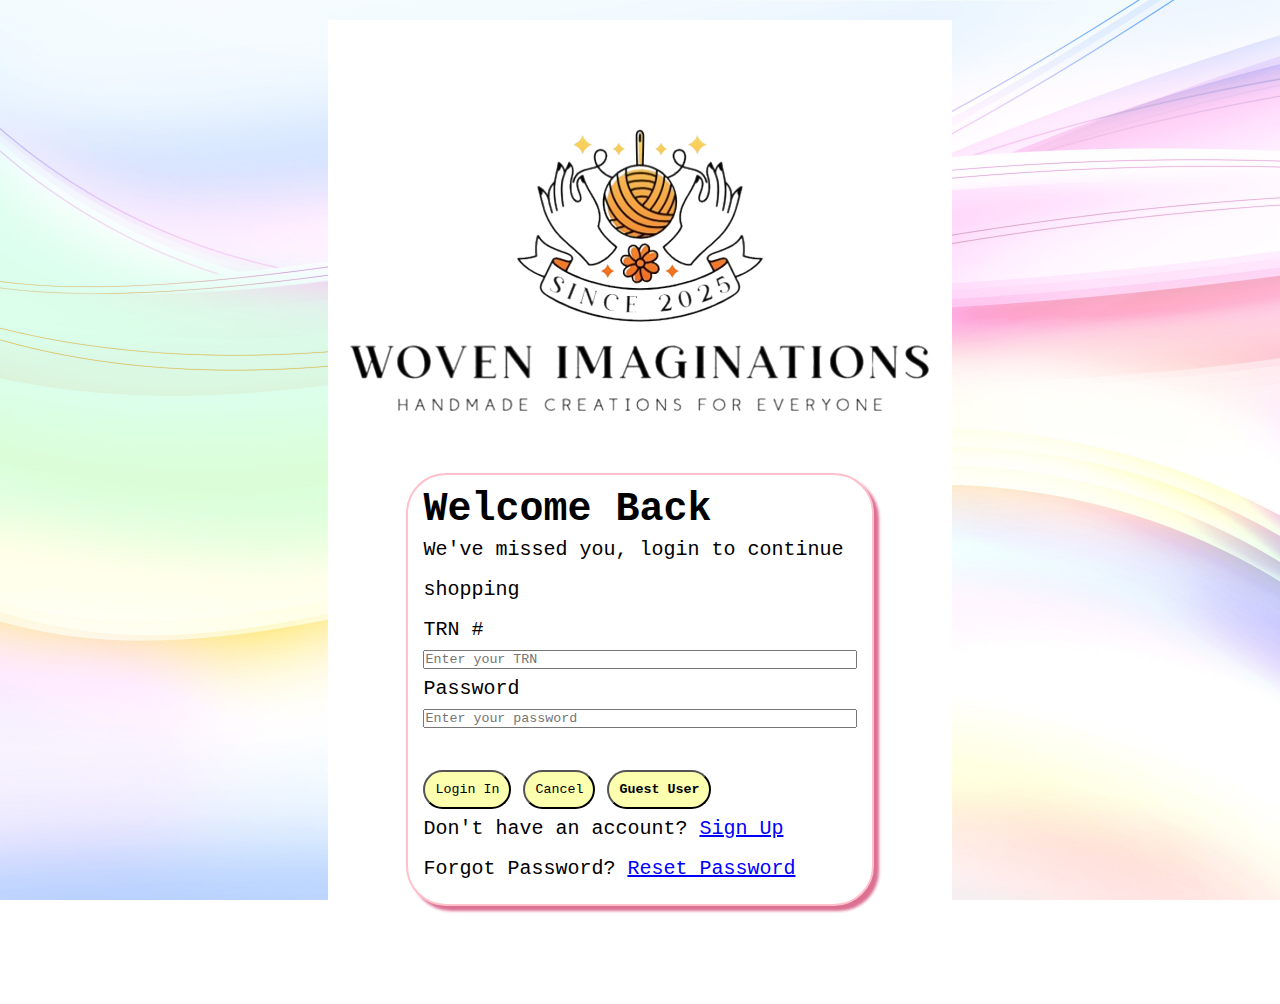
<file: Codes/index.html>
<!DOCTYPE html>
<html lang="en">
<head>
    <!--Danielle Simpson - 2306918
Rodane Baugh 2205798
Ashleigh Allwood 1401887
Web Programming: CIT2011
Friday @7pm-->
    <meta charset="UTF-8">
    <meta name="viewport" content="width=device-width, initial-scale=1.0">
    <!-- 3.a css correctly linked-->
    <link rel="stylesheet" href="../styles.css">
    <!--Material icons-->
    <link href="https://fonts.googleapis.com/icon?family=Material+Icons" rel="stylesheet">
    <title>Welcome</title>
</head>
<body id="indexPage">
    <!--Login form-->
    <section id="login">
        <img src="../Assets/logo.png" alt="woven imaginations logo" height="30%">

        <form action="">
            <h1>Welcome Back</h1>
            <p>We've missed you, login to continue shopping</p>
            <label for="name">TRN #</label>
            <input type="text" id="loginuser" placeholder="Enter your TRN" required>

            <label for="password">Password</label>
            <input type="password" name="pwd" id="loginpassword" placeholder="Enter your password" required>
            <br>
            <div>
                <button id="login_submit" type="button">Login In</button>
                <button type="reset">Cancel</button>
                <button id="guest"><b>Guest User</b></button>
            </div>
            
            <p>Don't have an account? <span id="lsignup">Sign Up</span></p>
            <p>Forgot Password? <span id="forget">Reset Password</span></p>

        </form>
        
    </section>
    <!-- 3.a Js correctly linked-->
    <script src="../script.js"></script>
    
</body>
</html>
</file>
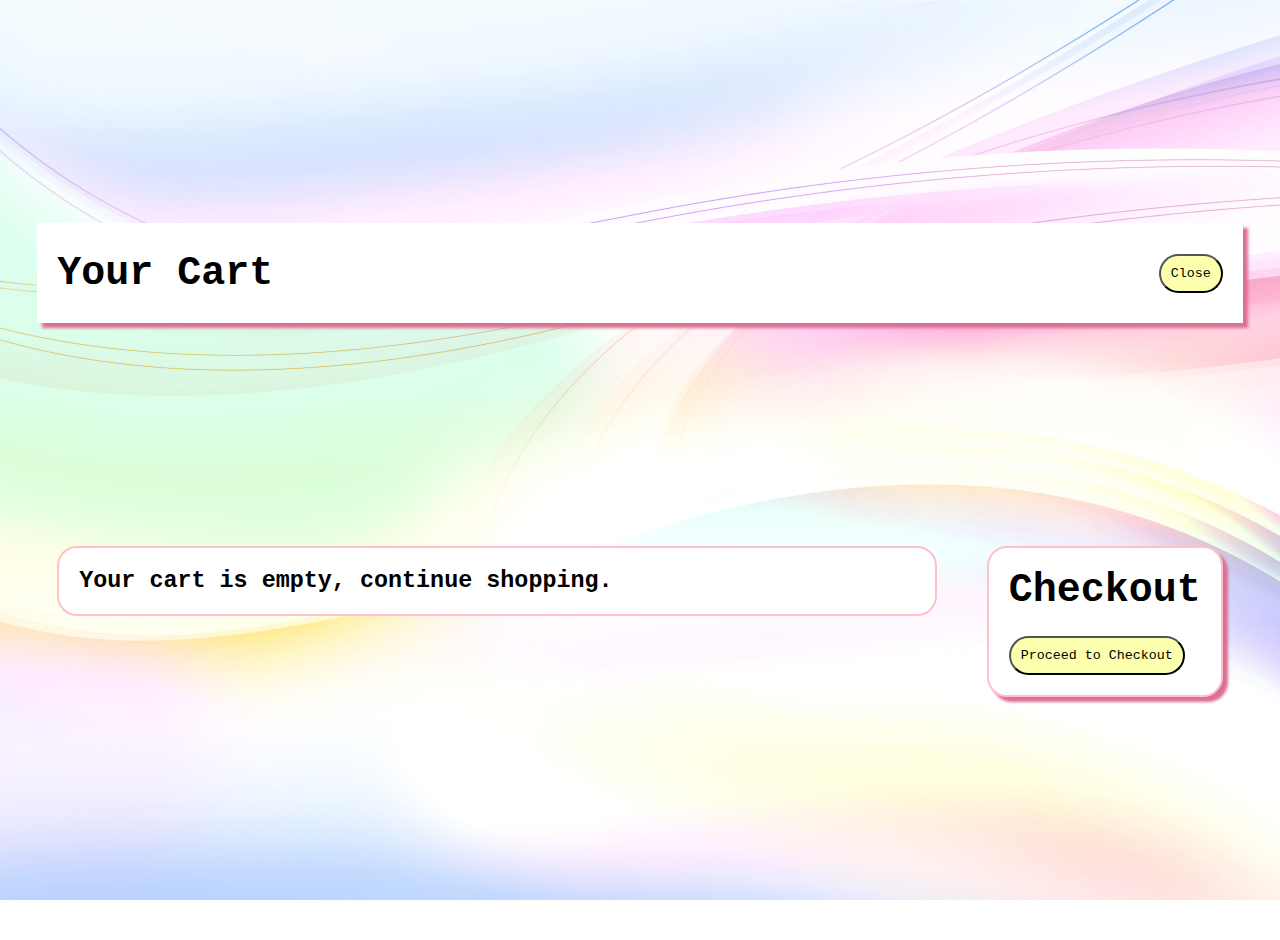
<file: Codes/cart.html>
<!DOCTYPE html>
<html lang="en">
<head>
    <!--Danielle Simpson - 2306918
Rodane Baugh 2205798
Ashleigh Allwood 1401887
Web Programming: CIT2011
Friday @7pm-->
    <meta charset="UTF-8">
    <meta name="viewport" content="width=device-width, initial-scale=1.0">
    <title>Shopping Cart</title>
    <!-- 3.a css correctly linked-->
    <link rel="stylesheet" href="../styles.css">
</head>
<body id="cartPage">
    <header class="carthead">
        <!-- 3.b Clear Navigation and readable design-->
        <h1>Your Cart</h1>
        <nav>
            <!--Continue shopping option-->
            <a href="Product.html" class="toproduct"><button>Close</button></a>
        </nav>
    </header>
    <section class="cart">
        <div id="cart_products">
            <button id="clrcart">Clear Cart</button>
            <!--items added to cart, qty, remove buttons-->
        </div>
        
        <div class="proceed">
            <h1>Checkout</h1>
            <div id="subtotal">
                <!--subtotal, discount and taxes appear here-->
            </div>
            <br>
            <!--Proceed to checkout button-->
            <a href="Checkout.html"><button id="checkoutBtn">Proceed to Checkout</button></a>  
            
        </div>
    </section>

    <!-- 3.a Js correctly linked-->
    <script src="../script.js"></script>
    
</body>
</html>
</file>
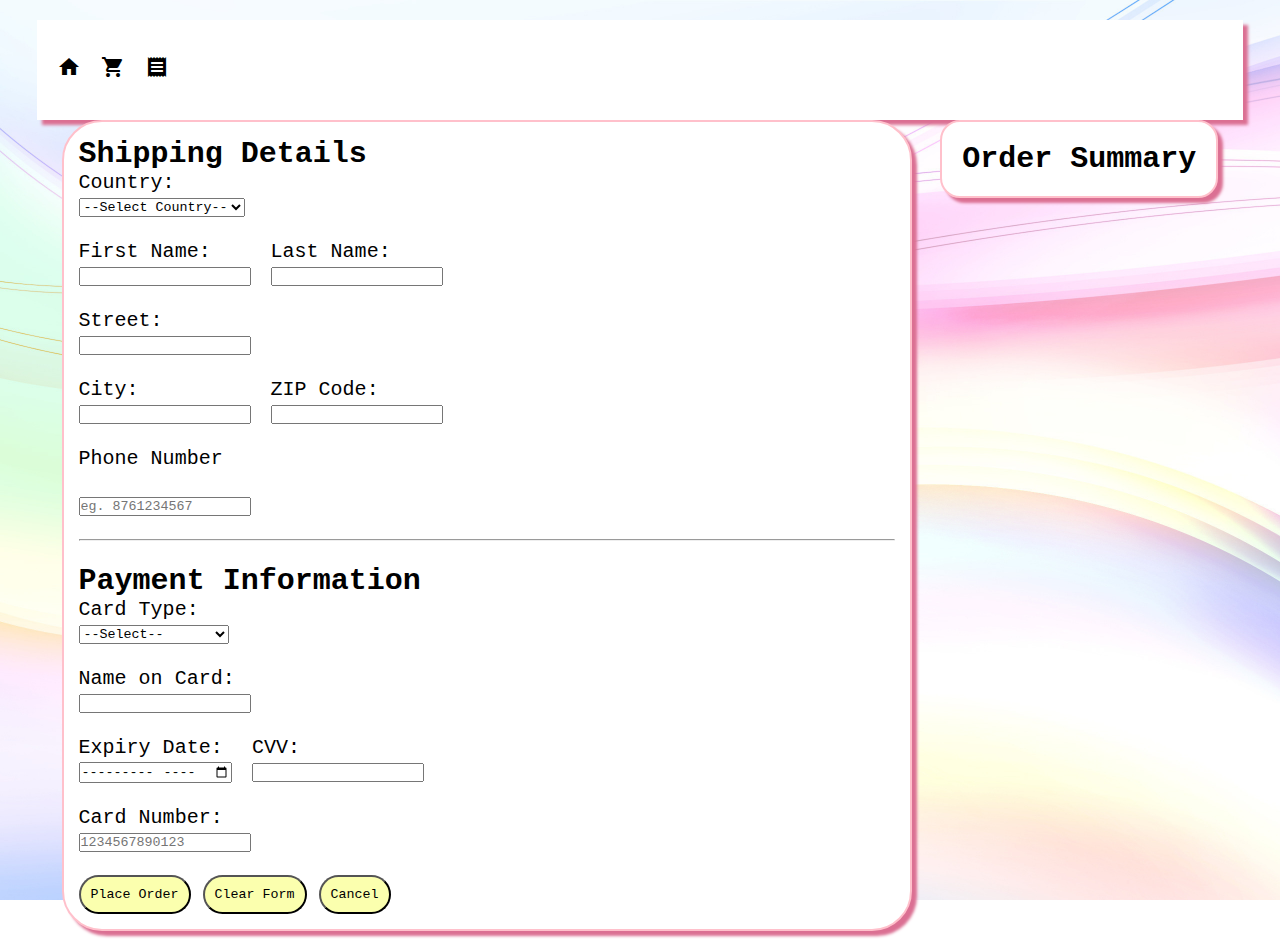
<file: Codes/checkout.html>
<!DOCTYPE html>
<html lang="en">
<head>
    <!--Danielle Simpson - 2306918
Rodane Baugh 2205798
Ashleigh Allwood 1401887
Web Programming: CIT2011
Friday @7pm-->
    <meta charset="UTF-8">
    <meta name="viewport" content="width=device-width, initial-scale=1.0">
    <!-- 3.a css correctly linked-->
    <link rel="stylesheet" href="../styles.css">
    <link rel="stylesheet" href="https://fonts.googleapis.com/icon?family=Material+Icons">

    <title>Checkout</title>
</head>

<body id="checkoutPage">
    <header>
        <nav>
            <ul>
                <li><a href="product.html"><i class="material-icons">home</i></a></li>
                <li><a href="cart.html"><i class="material-icons">shopping_cart</i></a></li>
                <li><a href="invoice.html"><i class="material-icons">receipt_long</i></a></li>
            </ul>
        </nav>
    </header>
    
    <!--form for shipping address and card info-->
    <div class="checkoutpage">
    <form class="shippingform">
        <!--Shipping details form Section-->
        <div>
            <h2>Shipping Details</h2>

            <label for="address">Country:</label><br>
            <select id="address" name="address" required>
                <option value="" disabled selected>--Select Country--</option>
                <option value="US">United States</option>
                <option value="CA">Canada</option>
                <option value="JM">Jamaica</option>
                <option value="UK">United Kingdom</option>
            </select>
            <br><br>

            <div class="formatting">
                <div>
                    <label for="fname">First Name:</label><br>
                    <input type="text" id="fname" name="fname" maxlength="80" required><br><br>
                </div>
                <div>
                    <label for="lname">Last Name:</label><br>
                    <input type="text" id="lname" name="lname" maxlength="80" required><br><br>
                </div>
                
            </div>
            
            <label for="street">Street:</label><br>
            <input type="text" id="street" name="street" maxlength="100" required><br><br>

            <div class="formatting">
                <div>
                    <label for="city">City:</label><br>
                    <input type="text" id="city" name="city" maxlength="100" required><br><br>
                </div>
                <div>
                    <label for="zip">ZIP Code:</label><br>
                    <input type="number" id="zip" name="zip" required><br><br>
                </div>
            </div>

            <label for="number">Phone Number</label><br><br>
            <input type="number" placeholder="eg. 8761234567" id="phone" >
        </div>

        <br><hr><br>
        <!--Payment Form Section-->
        <div>
            <h2>Payment Information</h2>

            <label for="cardtype">Card Type:</label><br>
            <select id="cardtype" name="cardtype" required>
                <option value="" disabled selected>--Select--</option>
                <option value="visa">Visa</option>
                <option value="mastercard">MasterCard</option>
                <option value="amex">American Express</option>
                <option value="discover">Discover</option>
            </select><br><br>

            <label for="cardname">Name on Card:</label><br>
            <input type="text" id="cardname" name="cardname" required><br><br>

            <div class="formatting">
                <div>
                    <label for="expiry">Expiry Date:</label><br>
                    <input type="month" id="expiry" name="expiry" placeholder="MM/YY" required><br><br>
                </div>
                <div>
                    <label for="cvv">CVV:</label><br>
                    <input type="number" id="cvv" name="cvv" required><br><br>
                </div>
            </div>

            <label for="cardnumber">Card Number:</label><br>
            <input type="number" id="cardnumber" name="cardnumber" placeholder="1234567890123" required><br><br>

            <div>
                <button type="button" id="placebtn">Place Order</button>
                <button type="reset">Clear Form</button>
                <button type="button" id="closebtn">Cancel</button>
            </div>
            
        </div>
        
    </form>
    <!--Order Summary section-->
    <section class="proceed">
        <h2>Order Summary</h2>
        <div id="summary">
            
        </div>

        <div id="checkoutamt">

        </div>

    </section>
    </div>
    <!-- 3.a Js correctly linked-->
    <script src="../script.js"></script>
    
</body>
</html>
</file>
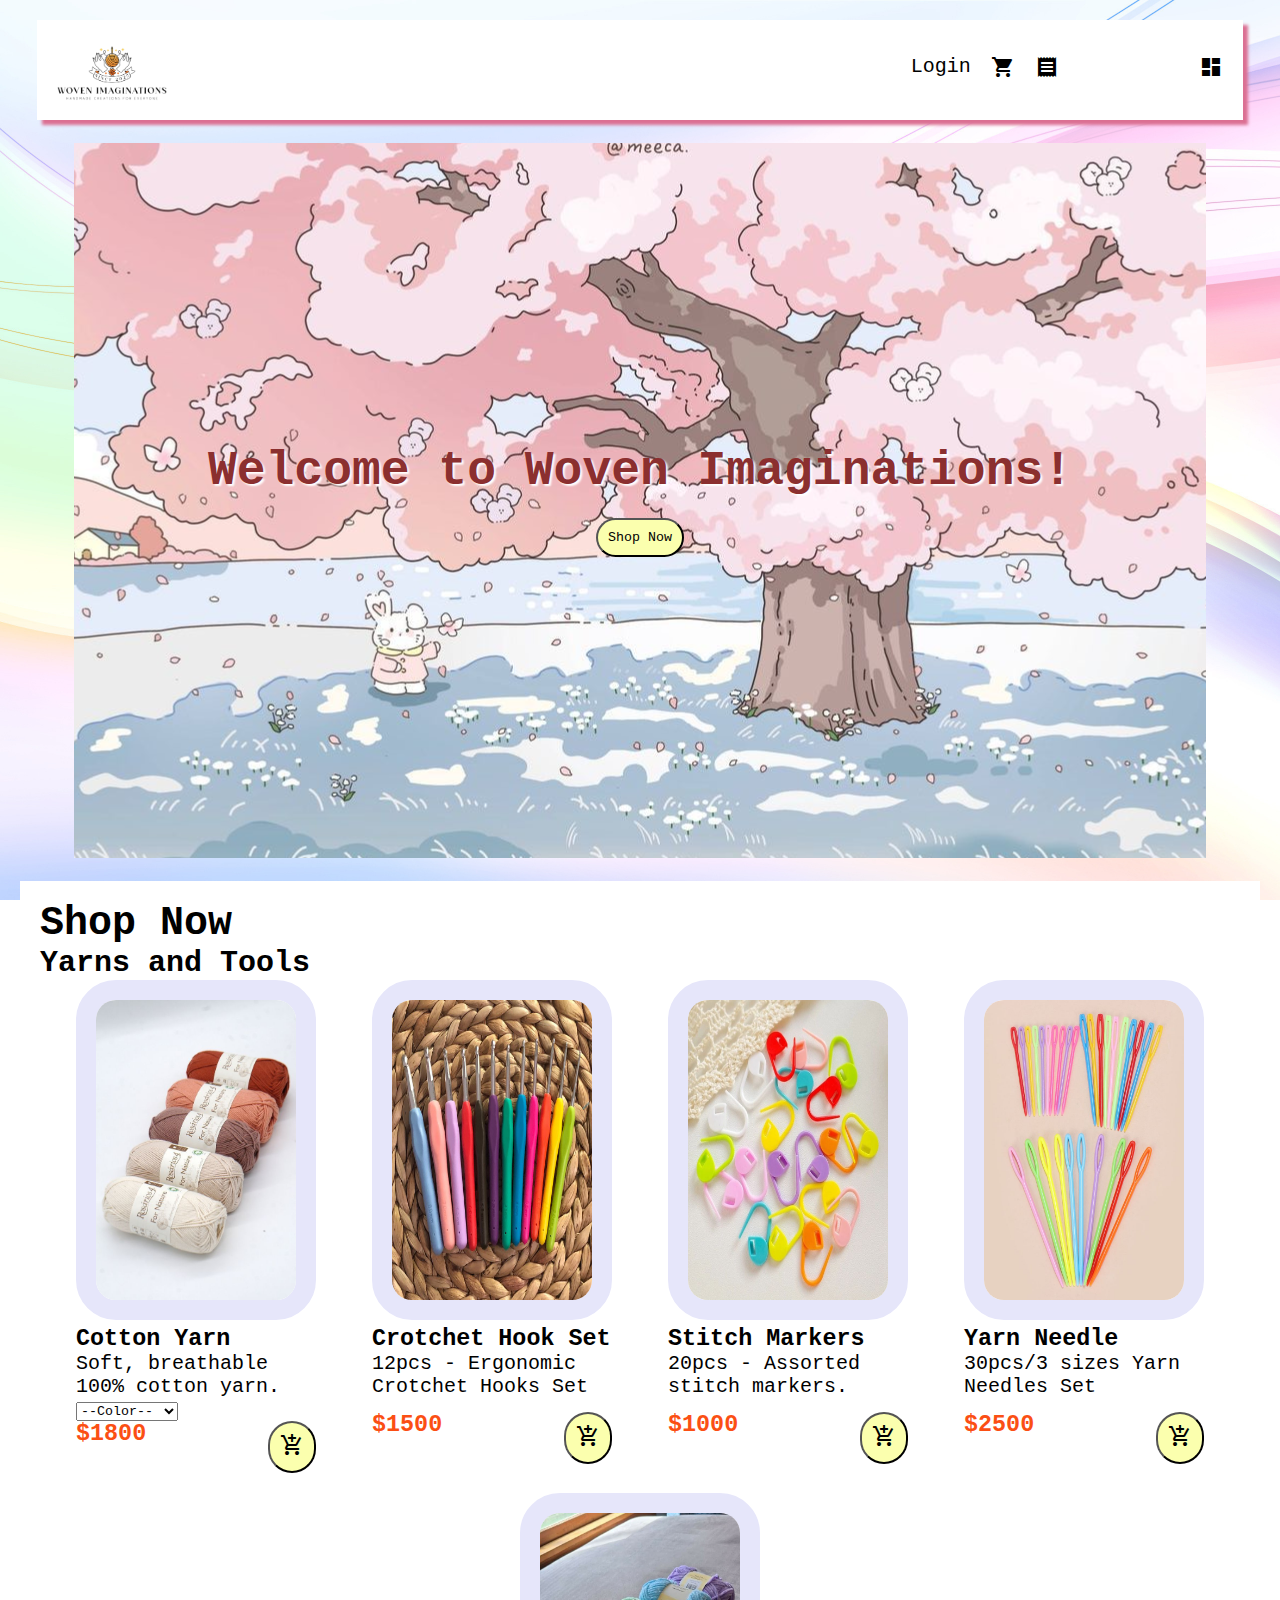
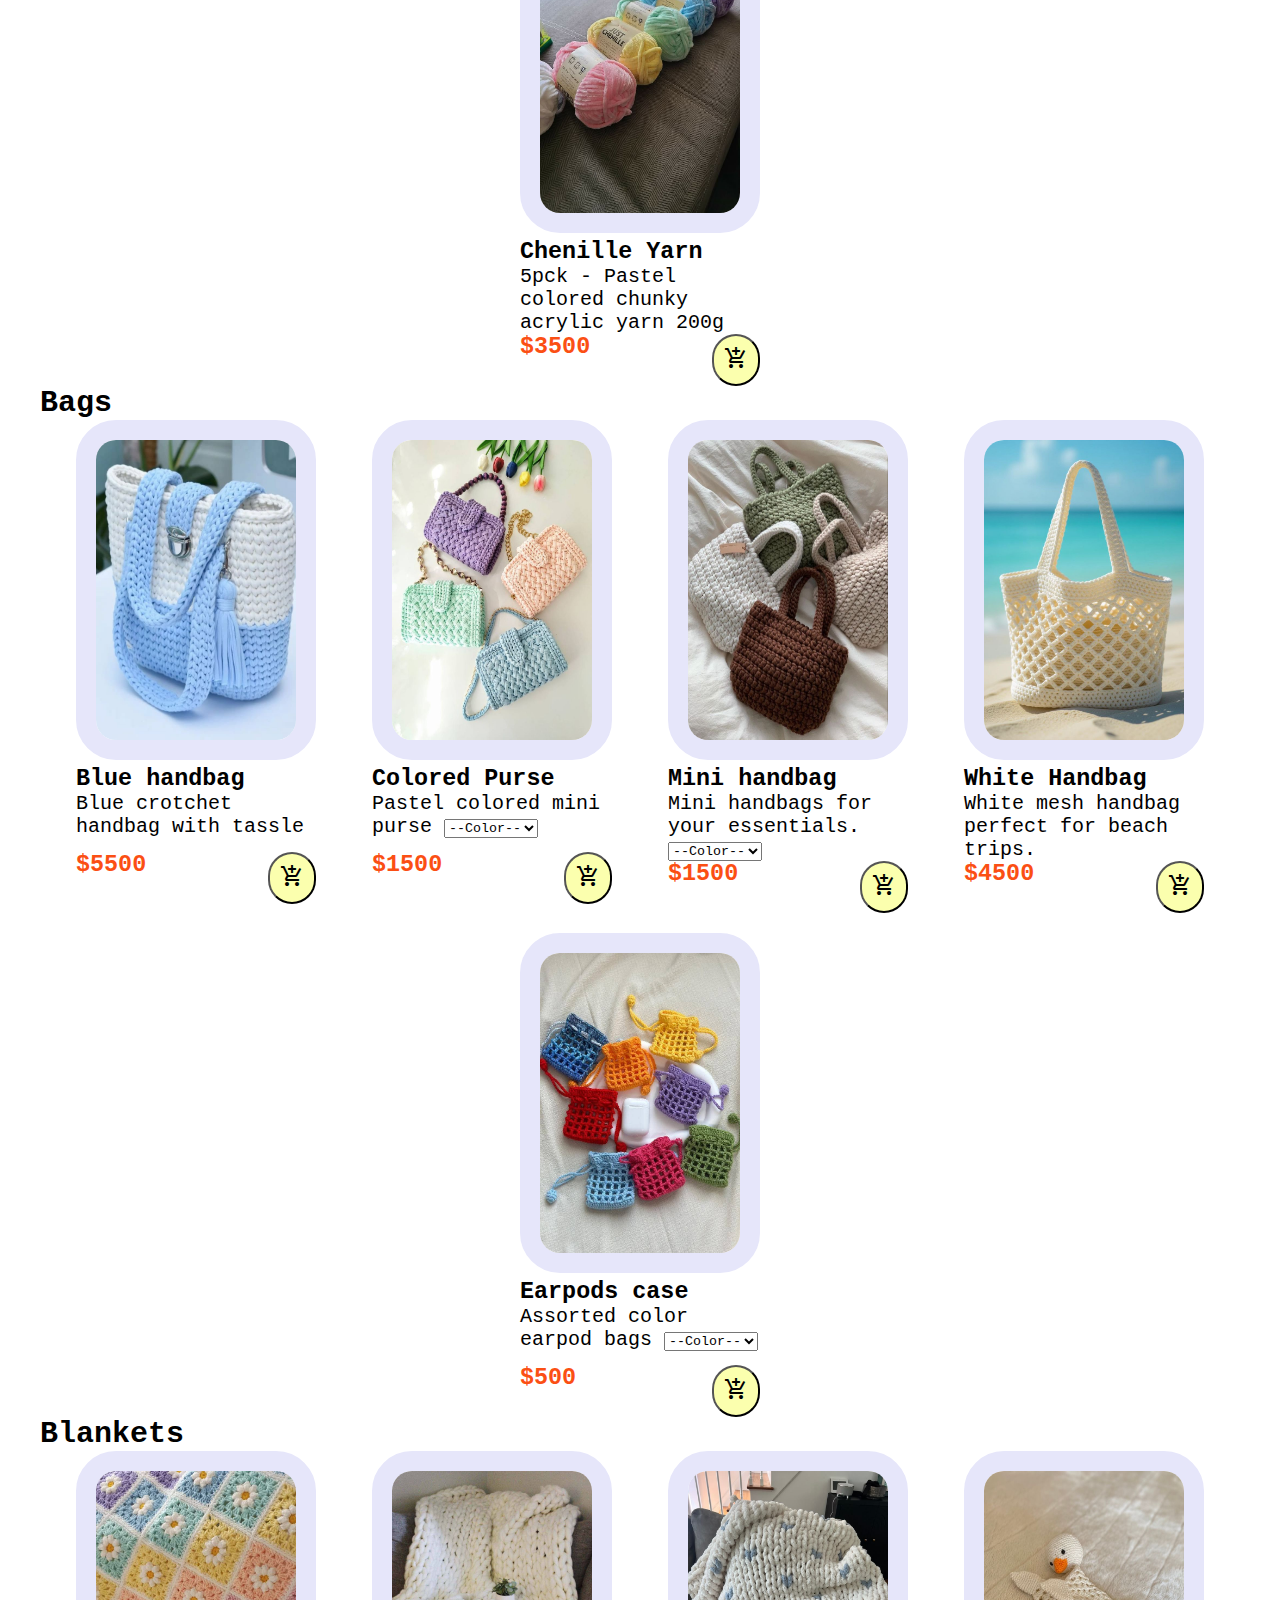
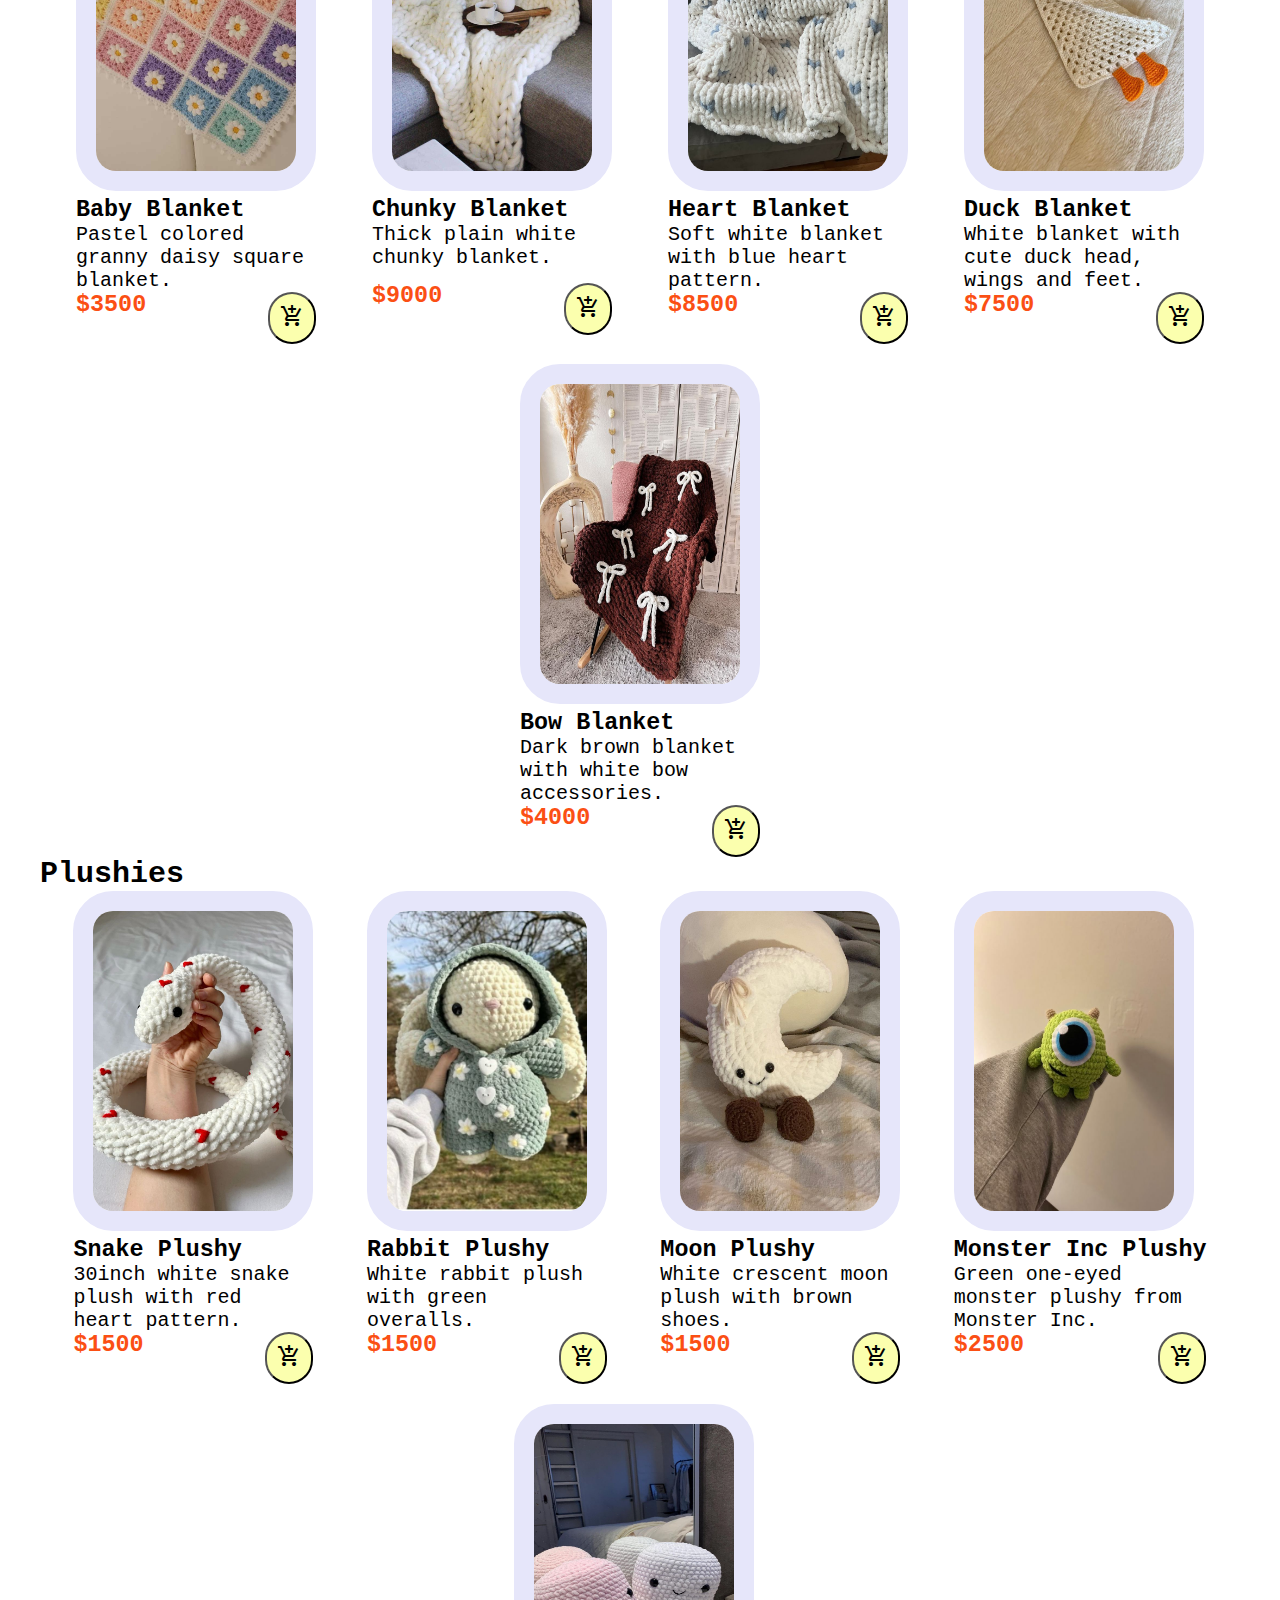
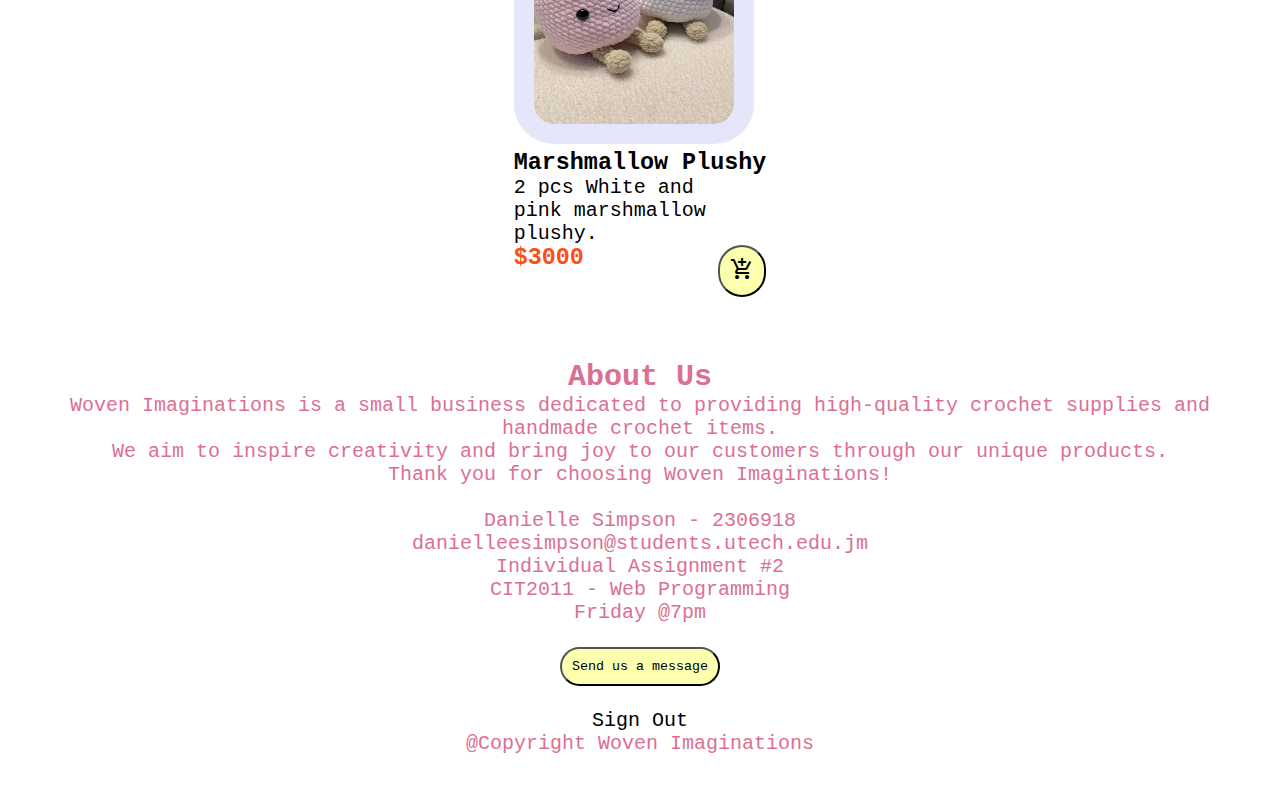
<file: Codes/product.html>
<!DOCTYPE html>
<html lang="en">
<head>
    <!--Danielle Simpson - 2306918
Rodane Baugh 2205798
Ashleigh Allwood 1401887
Web Programming: CIT2011
Friday @7pm-->
    <meta charset="UTF-8">
    <meta name="viewport" content="width=device-width, initial-scale=1.0">
    <!-- 3.a css correctly linked-->
    <link rel="stylesheet" href="../styles.css">
    <link rel="stylesheet" href="https://fonts.googleapis.com/icon?family=Material+Icons">
    <title>Document</title>
</head>
<body id="productPage">
    <!--add menu icon that leads to the categories of products-->
    <header>
        <img src="../Assets/logo.png" alt="woven imaginations logo" height="80px">
        <nav>
            <ul>
                <li><a href="product.html"><p id="user">Hello [name]</p></a></li>
                <li><a href="cart.html"><i class="material-icons">shopping_cart</i></a></li>
                <li><a href="invoice.html"><i class="material-icons">receipt_long</i></a></li>
                <li><a href="dashboard.html"><i class="material-icons">dashboard</i></a></li>
            </ul>
        </nav>
    </header>
    
    <br>

    <section class="landing">
        <h1>Welcome to Woven Imaginations!</h1>
        <a href="#main"><button>Shop Now</button></a>
    </section>
    <br>
    <section id="main">
        <h1>Shop Now</h1>

        <h2>Yarns and Tools</h2>
        <dl>
            <div>
                <dt><img src="../Assets/yarns.jpeg" alt="Cotton Yarn"></dt>
                <h3 class="product_name">Cotton Yarn</h3>
                <dd>Soft, breathable 100% cotton yarn. 
                    <span>
                        <select id="yarncolor" name="yarncolor">
                        <option value="">--Color--</option>
                        <option value="white">white</option>
                        <option value="cream">cream</option>
                        <option value="brown">brown</option>
                        <option value="peach">peach</option>
                        <option value="redorange">red Orange</option>
                        </select>

                    </span>
                </dd>
                <div class="price">
                    <h3>$1800</h3>
                    <button class="shopping_cart">
                        <i class="material-icons">add_shopping_cart</i>
                    </button>
                </div>
            </div>

            <div>
                <dt><img src="../Assets/hookset.jpeg" alt="Crotchet Hookset"></dt>
                <h3 class="product_name">Crotchet Hook Set</h3>
                <dd>12pcs - Ergonomic Crotchet Hooks Set</dd>
                <div class="price">
                    <h3>$1500</h3> 
                    <button class="shopping_cart">
                        <i class="material-icons">add_shopping_cart</i>
                    </button>
                </div>
            </div>

            <div>
                <dt><img src="../Assets/stitch.jpeg" alt="Stitch markers"></dt>
                <h3 class="product_name">Stitch Markers</h3>
                <dd>20pcs - Assorted stitch markers.</dd>
                <div class="price">
                    <h3>$1000</h3> 
                    <button class="shopping_cart">
                        <i class="material-icons">add_shopping_cart</i>
                    </button>
                </div>
            </div>

            <div>
                <dt><img src="../Assets/needle.jpeg" alt="sewing needle"></dt>
                <h3 class="product_name">Yarn Needle</h3>
                <dd>30pcs/3 sizes Yarn Needles Set </dd>
                <div class="price">
                    <h3>$2500</h3> 
                    <button class="shopping_cart">
                        <i class="material-icons">add_shopping_cart</i>
                    </button>
                </div>
            </div>

            <div>
                <dt><img src="../Assets/chenille.jpeg" alt=""></dt>
                <h3 class="product_name">Chenille Yarn</h3>
                <dd>5pck - Pastel colored chunky acrylic yarn 200g</dd>
                <div class="price">
                    <h3>$3500</h3> 
                    <button class="shopping_cart">
                        <i class="material-icons">add_shopping_cart</i>
                    </button>
                </div>
            </div>
        </dl>

        <h2>Bags</h2>
        <dl>

            <div>
                <dt><img src="../Assets/bluebag.jpeg" alt="blue handbag"></dt>
                <h3 class="product_name">Blue handbag</h3>
                <dd>Blue crotchet handbag with tassle</dd>
                <div class="price">
                    <h3>$5500</h3> 
                    <button class="shopping_cart">
                        <i class="material-icons">add_shopping_cart</i>
                    </button>
                </div>
            </div>

            <div>
                <dt><img src="../Assets/purse.jpeg" alt="mini purses"></dt>
                <h3 class="product_name">Colored Purse</h3>
                <dd>Pastel colored mini purse 
                    <span>
                        <select id="pursecolor" name="pursecolor">
                        <option value="">--Color--</option>
                        <option value="purple">purple</option>
                        <option value="green">green</option>
                        <option value="blue">blue</option>
                        <option value="peach">peach</option>
                        </select>
                    </span>
                </dd>
                <div class="price">
                    <h3>$1500</h3> 
                    <button class="shopping_cart">
                        <i class="material-icons">add_shopping_cart</i>
                    </button>
                </div>
            </div>

            <div>
                <dt><img src="../Assets/colouredbags.jpeg" alt="colored handbags"></dt>
                <h3 class="product_name">Mini handbag</h3>
                <dd>Mini handbags for your essentials.
                    <span>
                        <select id="handbagcolor" name="handbagcolor">
                        <option value="">--Color--</option>
                        <option value="brown">brown</option>
                        <option value="green">green</option>
                        <option value="white">white</option>
                        <option value="beige">beige</option>
                        </select>
                    </span>
                </dd>
                <div class="price">
                    <h3>$1500</h3> 
                    <button class="shopping_cart">
                        <i class="material-icons">add_shopping_cart</i>
                    </button>
                </div>
            </div>

            <div>
                <dt><img src="../Assets/beachbagmesh.jpeg" alt="beach bag"></dt>
                <h3 class="product_name">White Handbag</h3>
                <dd>White mesh handbag perfect for beach trips.</dd>
                <div class="price">
                    <h3>$4500</h3> 
                    <button class="shopping_cart">
                        <i class="material-icons">add_shopping_cart</i>
                    </button>
                </div>
            </div>

            <div>
                <dt><img src="../Assets/earpodcase.jpeg" alt="earpods case"></dt>
                <h3 class="product_name">Earpods case</h3>
                <dd>Assorted color earpod bags
                    <span>
                        <select id="casecolor" name="casecolor">
                        <option value="">--Color--</option>
                        <option value="pink">pink</option>
                        <option value="blue">blue</option>
                        <option value="purple">purple</option>
                        <option value="yellow">yellow</option>
                        <option value="red">red</option>
                        <option value="orange">orange</option>
                        <option value="green">green</option>
                        <option value="darkblue">darkblue</option>
                        </select>
                    </span>
                </dd>
                <div class="price">
                    <h3>$500</h3> 
                    <button class="shopping_cart">
                        <i class="material-icons">add_shopping_cart</i>
                    </button>
                </div>
            </div>
        </dl>
        
        <h2>Blankets</h2>
        <dl>
            <div>
                <dt><img src="../Assets/coloredgs.jpeg" alt="baby blanket"></dt>
                <h3 class="product_name">Baby Blanket</h3>
                <dd>Pastel colored granny daisy square blanket.</dd>
                <div class="price">
                    <h3>$3500</h3> 
                    <button class="shopping_cart">
                        <i class="material-icons">add_shopping_cart</i>
                    </button>
                </div>
            </div>

            <div>
                <dt><img src="../Assets/whitechky.jpeg" alt="chunky blanket white"></dt>
                <h3 class="product_name">Chunky Blanket</h3>
                <dd>Thick plain white chunky blanket.</dd>
                <div class="price">
                    <h3>$9000</h3> 
                    <button class="shopping_cart">
                        <i class="material-icons">add_shopping_cart</i>
                    </button>
                </div>
            </div>

            <div>
                <dt><img src="../Assets/blueht.jpeg" alt="heart blanket"></dt>
                <h3 class="product_name">Heart Blanket</h3>
                <dd>Soft white blanket with blue heart pattern.</dd>
                <div class="price">
                    <h3>$8500</h3> 
                    <button class="shopping_cart">
                        <i class="material-icons">add_shopping_cart</i>
                    </button>
                </div>
            </div>

            <div>
                <dt><img src="../Assets/duck.jpeg" alt="duck blanket"></dt>
                <h3 class="product_name">Duck Blanket</h3>
                <dd>White blanket with cute duck head, wings and feet.</dd>
                <div class="price">
                    <h3>$7500</h3> 
                    <button class="shopping_cart">
                        <i class="material-icons">add_shopping_cart</i>
                    </button>
                </div>
            </div>

            <div>
                <dt><img src="../Assets/brownbow.jpeg" alt="brown blanket"></dt>
                <h3 class="product_name">Bow Blanket</h3>
                <dd>Dark brown blanket with white bow accessories.</dd>
                <div class="price">
                    <h3>$4000</h3>
                    <button class="shopping_cart">
                        <i class="material-icons">add_shopping_cart</i>
                    </button>
                </div>
            </div>
        </dl>

        <h2>Plushies</h2>
        <dl>
            <div>
                <dt><img src="../Assets/snake.jpeg" alt="snake plushie"></dt>
                <h3 class="product_name">Snake Plushy</h3>
                <dd>30inch white snake plush with red heart pattern.</dd>
                <div class="price">
                    <h3>$1500</h3> 
                    <button class="shopping_cart">
                        <i class="material-icons">add_shopping_cart</i>
                    </button>
                </div>
            </div>

            <div>
                <dt><img src="../Assets/rabbit.jpeg" alt="rabbit plushie"></dt>
                <h3 class="product_name">Rabbit Plushy</h3>
                <dd>White rabbit plush with green overalls.</dd>
                <div class="price">
                    <h3>$1500</h3> 
                    <button class="shopping_cart">
                        <i class="material-icons">add_shopping_cart</i>
                    </button>
                </div>
            </div>

            <div>
                <dt><img src="../Assets/moon.jpeg" alt="moon plushie"></dt>
                <h3 class="product_name">Moon Plushy</h3>
                <dd>White crescent moon plush with brown shoes.</dd>
                <div class="price">
                    <h3>$1500</h3> 
                    <button class="shopping_cart">
                        <i class="material-icons">add_shopping_cart</i>
                    </button>
                </div>
            </div>

            <div>
                <dt><img src="../Assets/monsterinc.jpeg" alt="monstersinc plushie"></dt>
                <h3 class="product_name">Monster Inc Plushy</h3>
                <dd>Green one-eyed monster plushy from Monster Inc.</dd>
                <div class="price">
                    <h3>$2500</h3> 
                    <button class="shopping_cart">
                        <i class="material-icons">add_shopping_cart</i>
                    </button>
                </div>
            </div>

            <div>
                <dt><img src="../Assets/Marshmallow.jpeg" alt="Marshmellow plushie"></dt>
                <h3 class="product_name">Marshmallow Plushy</h3>
                <dd>2 pcs White and pink marshmallow plushy.</dd>
                <div class="price">
                    <h3>$3000</h3>
                    <button class="shopping_cart">
                        <i class="material-icons">add_shopping_cart</i>
                    </button>
                </div>
            </div>
        </dl>
    </section>
    <br>

    <section id="about">
        <h2>About Us</h2>
        <p>Woven Imaginations is a small business dedicated to providing high-quality crochet supplies and handmade crochet items. 
            <br>We aim to inspire creativity and bring joy to our customers through our unique products. 
            <br>Thank you for choosing Woven Imaginations!
        </p><br>
        <p>Danielle Simpson - 2306918</p>
        <p>danielleesimpson@students.utech.edu.jm</p>
        <p>Individual Assignment #2</p>
        <p>CIT2011 - Web Programming</p>
        <p>Friday @7pm</p><br>
        <a href="mailto:2306918@utech.edu.jm"><button>Send us a message</button></a><br><br>
        <a href="Index.html" id="logout">Sign Out</a>
        <p>@Copyright Woven Imaginations</p>

    </section>
    <!-- 3.a Js correctly linked-->
    <script src="../script.js"></script>
</body>
</html>
</file>
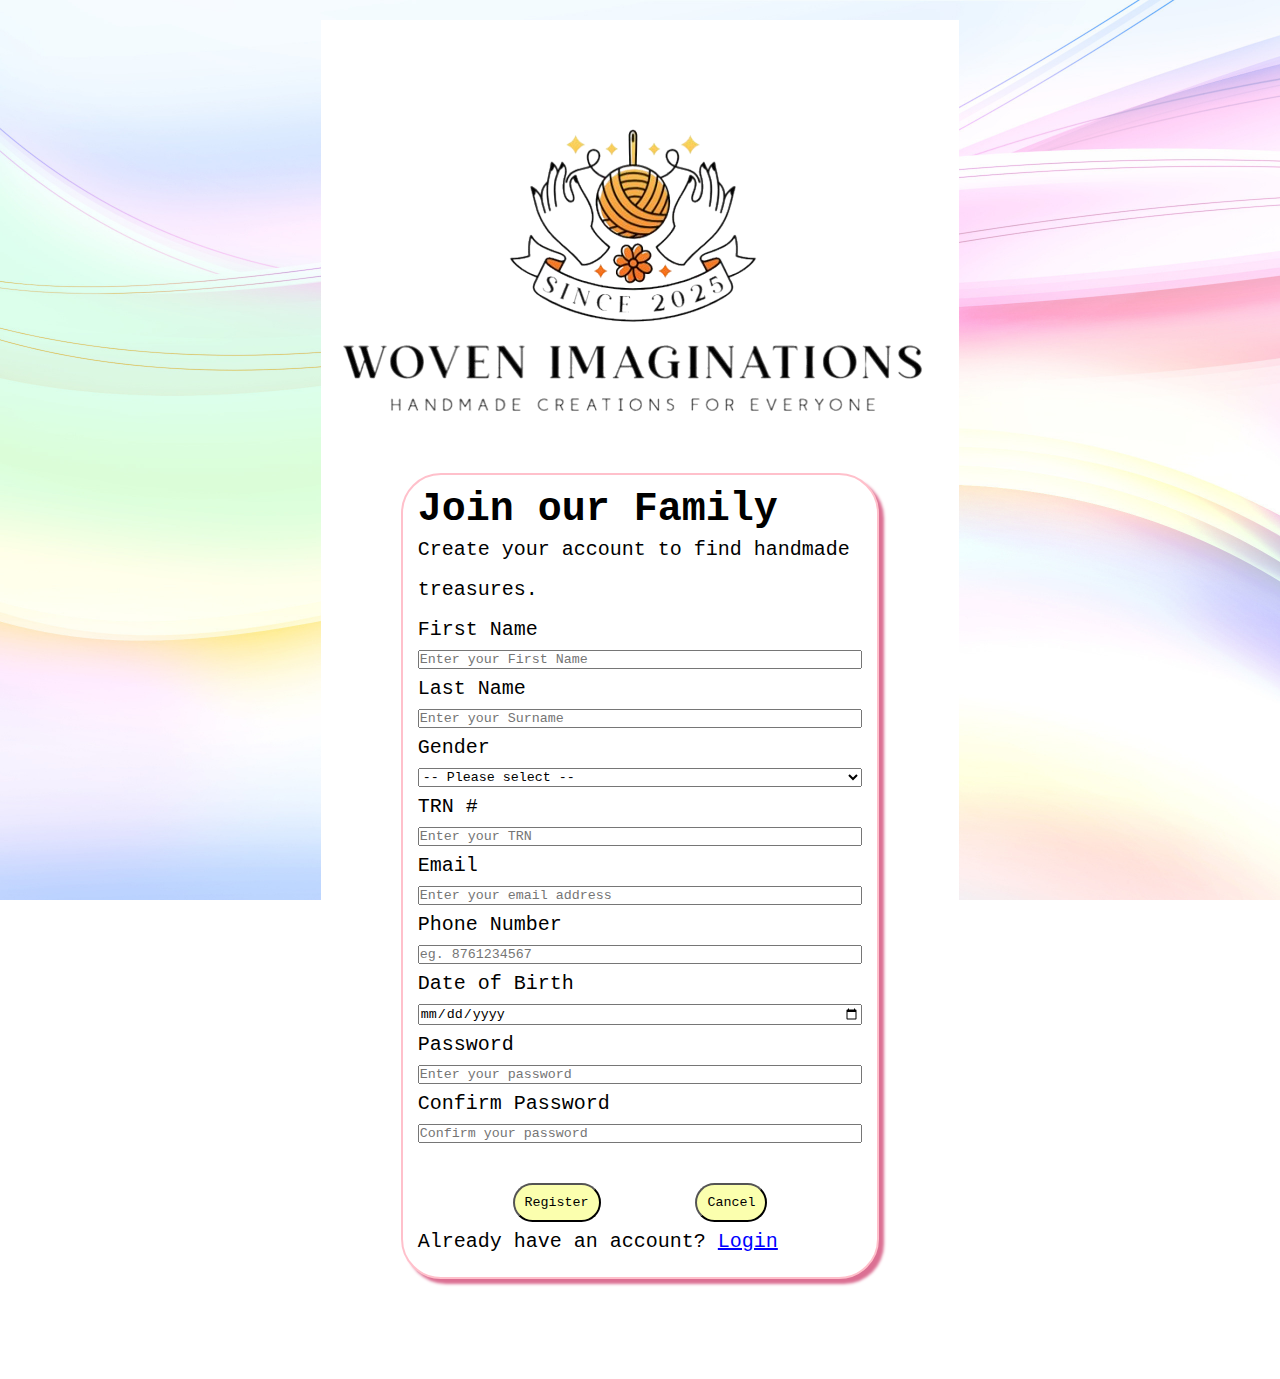
<file: Codes/register.html>
<!DOCTYPE html>
<html lang="en">
<head>
    <!--Danielle Simpson - 2306918
Rodane Baugh 2205798
Ashleigh Allwood 1401887
Web Programming: CIT2011
Friday @7pm-->
    <meta charset="UTF-8">
    <meta name="viewport" content="width=device-width, initial-scale=1.0">
    <link rel="stylesheet" href="../styles.css">
    <title>Registration</title>
</head>
<body id="registerPage">
    <!--Registration Form-->
    <section id="registration">
        <img src="../Assets/logo.png" alt="woven imaginations logo" height="30%">
        <form action="">
            <h1>Join our Family</h1>
            <p>Create your account to find handmade treasures.</p>

            
            <label for="fname">First Name</label>
            <input type="text" id="fname" placeholder="Enter your First Name" required>

            <label for="lname">Last Name</label>
            <input type="text" id="lname" placeholder="Enter your Surname" required>

            <label for="gender">Gender</label>
            <select name="gender" id="gender">
                <option value="" disabled selected>-- Please select --</option>
                <option value="male">Male</option>
                <option value="female">Female</option>
                <option value="other">Rather not say</option>
            </select>

            <label for="name">TRN #</label>
            <input type="text" id="trn" placeholder="Enter your TRN" required>

            <label for="email">Email</label>
            <input type="email" id="email" placeholder="Enter your email address" required>

            <label for="number">Phone Number</label>
            <input type="number" placeholder="eg. 8761234567" id="phoneNum" >

            <label for="dob">Date of Birth</label>
            <input type="Date" id="dob" placeholder="Enter your DOB" required>

            <label for="password">Password</label>
            <input type="password" name="pwd" id="signuppassword" placeholder="Enter your password" required>

            <label for="conpassword">Confirm Password</label>
            <input type="password" name="conpwd" id="confirmpassword" placeholder="Confirm your password" required>
            
            <br>
            <div class="welcbtns">
                <button id="signup_submit" type="button">Register</button>
                <button type="reset">Cancel</button>
            </div>
            
            <p>Already have an account? <span id="slogin">Login</span></p>
        </form>
        
    </section>
    <!-- 3.a Js correctly linked-->
    <script src="../script.js"></script>
</body>
</html>
</file>
<file: styles.css>
/*Danielle Simpson - 2306918
Rodane Baugh 2205798
Ashleigh Allwood 1401887
Web Programming: CIT2011
Friday @7pm
*/

/*1.c Consistency and Theme*/
:root {
    --main-color: palevioletred;
    --accent-color: rgb(251, 255, 174);
    --primary-font: 'Courier New', Courier, monospace;
    font-size: 20px;
}

*{
    padding: 0;
    margin: 0;
    font-family: var(--primary-font);
    list-style: none;
}
/*1.a element selector*/
body{
    background-image: url('./Assets/background.jpg');
    background-repeat: no-repeat;
    background-size: cover;
    background-position: center;
    min-height: 100vh;
    display: flex;  /*1.b Flexbox use*/
    flex-direction: column;
    align-items: center;
    justify-content: space-evenly;
    margin: 20px;
    background-attachment: fixed;
}

span{
    text-decoration: underline;
    color: blue;
    transition: ease;
}

section{
    background-color: white;
    padding: 20px;
}

form{
    background-color: white;
    border: 2px solid pink;
    border-radius: 2rem;
    box-shadow: 5px 5px 3px var(--main-color);
    margin: 0 10% 10% 10%;
    padding: 15px;
    line-height: 2rem;
    display: flex;
    flex-direction: column;
}

button{
    background-color: var(--accent-color);
    border-radius: 3rem;
    padding: 10px;
}

dd{
    width: 240px;
    min-height: 60px;
}

dl{
    display: flex;
    justify-content: space-evenly;
    gap: 20px;
    flex-wrap: wrap;
}

header{
    width: 94%;
    height: 100px;
    background-color: white;
    box-shadow: 5px 5px 3px var(--main-color);
    display: flex;
    justify-content: space-between;
    align-items: center;
    padding: 0 20px 0 20px;
}

a{
    color: black;
    text-decoration: none;
}

/*1.a class selector*/
.landing{
    background-image: url('./Assets/landing.jpeg');
    background-repeat: no-repeat;
    background-position: center;
    min-height: 75vh;
    width: 88%;
    text-align: center;
    display: flex;
    flex-direction: column;
    gap: 20px;
    justify-content: center;
    color: #8B2F2F;
    text-shadow: 2px 2px 2px white;
    font-size: larger;
}

.toproduct{
    color: purple;
    display: flex;
    align-items: center;
    gap: 10px;
}

.welcbtns{
    display: flex;
    justify-content: space-evenly;
}

.price{
    display: flex;
    justify-content: space-between;
    color: #fb4f14;
}

.cart{
    display: flex;
    width: 94%;
    gap: 50px;
    background-color: transparent;
}

.cart_items{
    color: purple;
    display: flex;
    align-items: center;
    gap: 10px;
    
}

.qty{
    width: 40px;
    text-align: center;
}

.cartimg{
    height: 150px;
    width: 150px;
}
.checkoutpage{
    display: flex;
    gap: 20px;
    width: 94%;
    margin: 0 auto;
}

.formatting{
    display: flex;
    gap: 20px;
}

.shippingform{
    width: 70%;
    margin: 0;
    line-height: normal;
    margin: 0 auto;
}

.proceed{
    margin: 0 auto;
    height: max-content;
    width: auto;
    padding: 20px;
    background-color: white;
    border: 2px solid pink;
    border-radius: 1rem;
    box-shadow: 5px 5px 3px var(--main-color);
}

/*1.a ID selector*/
#about{
    text-align: center;
    color: var(--main-color);
}

/*1.b adapts dynamically*/
#summary{
    max-height: 510px;
    overflow: auto;
    scrollbar-width: thin;
    scrollbar-color: var(--main-color) pink;
    display: flex;
    flex-direction: row;
    overflow: auto;
    max-width: 400px;
}

#cart_products{
    display: flex;
    flex-direction: column;
    justify-content: center;
    padding: 20px;
    gap: 15px;
    margin-bottom: 20px;
    background-color: white;
    border: 2px solid pink;
    border-radius: 1rem;
    height: max-content;
    width: 75%;
}

/*1.a descendant selector selector*/
#welcome button{
    background-color: var(--accent-color);
    border-radius: 3rem;
    width: 30%;
    height: 5rem;
    font-size: 1.5rem;
    box-shadow: 5px 5px 3px;
}

#main img{
    height: 300px;
    width: 200px;
    border: 20px solid lavender;
    border-radius: 2rem;
}

nav ul{
    display: flex;
    gap: 20px;
}

/*1.a Pseudoclass selector*/
span:hover{
    color: rgb(0, 221, 255);
    cursor: pointer;
}

/*1.b adapts dynamically*/
@media (max-width: 950px) {
    *{
        font-size: 15px;
    }
    .shippingform{
    width: 400px;
    margin: 0 auto;
    line-height: normal;
    }

    .checkoutpage{
        display: flex;
        flex-direction: column;
    }
}

@media print {
    button {
        display: none; /* hides all buttons when printing */
    }
}
</file>
